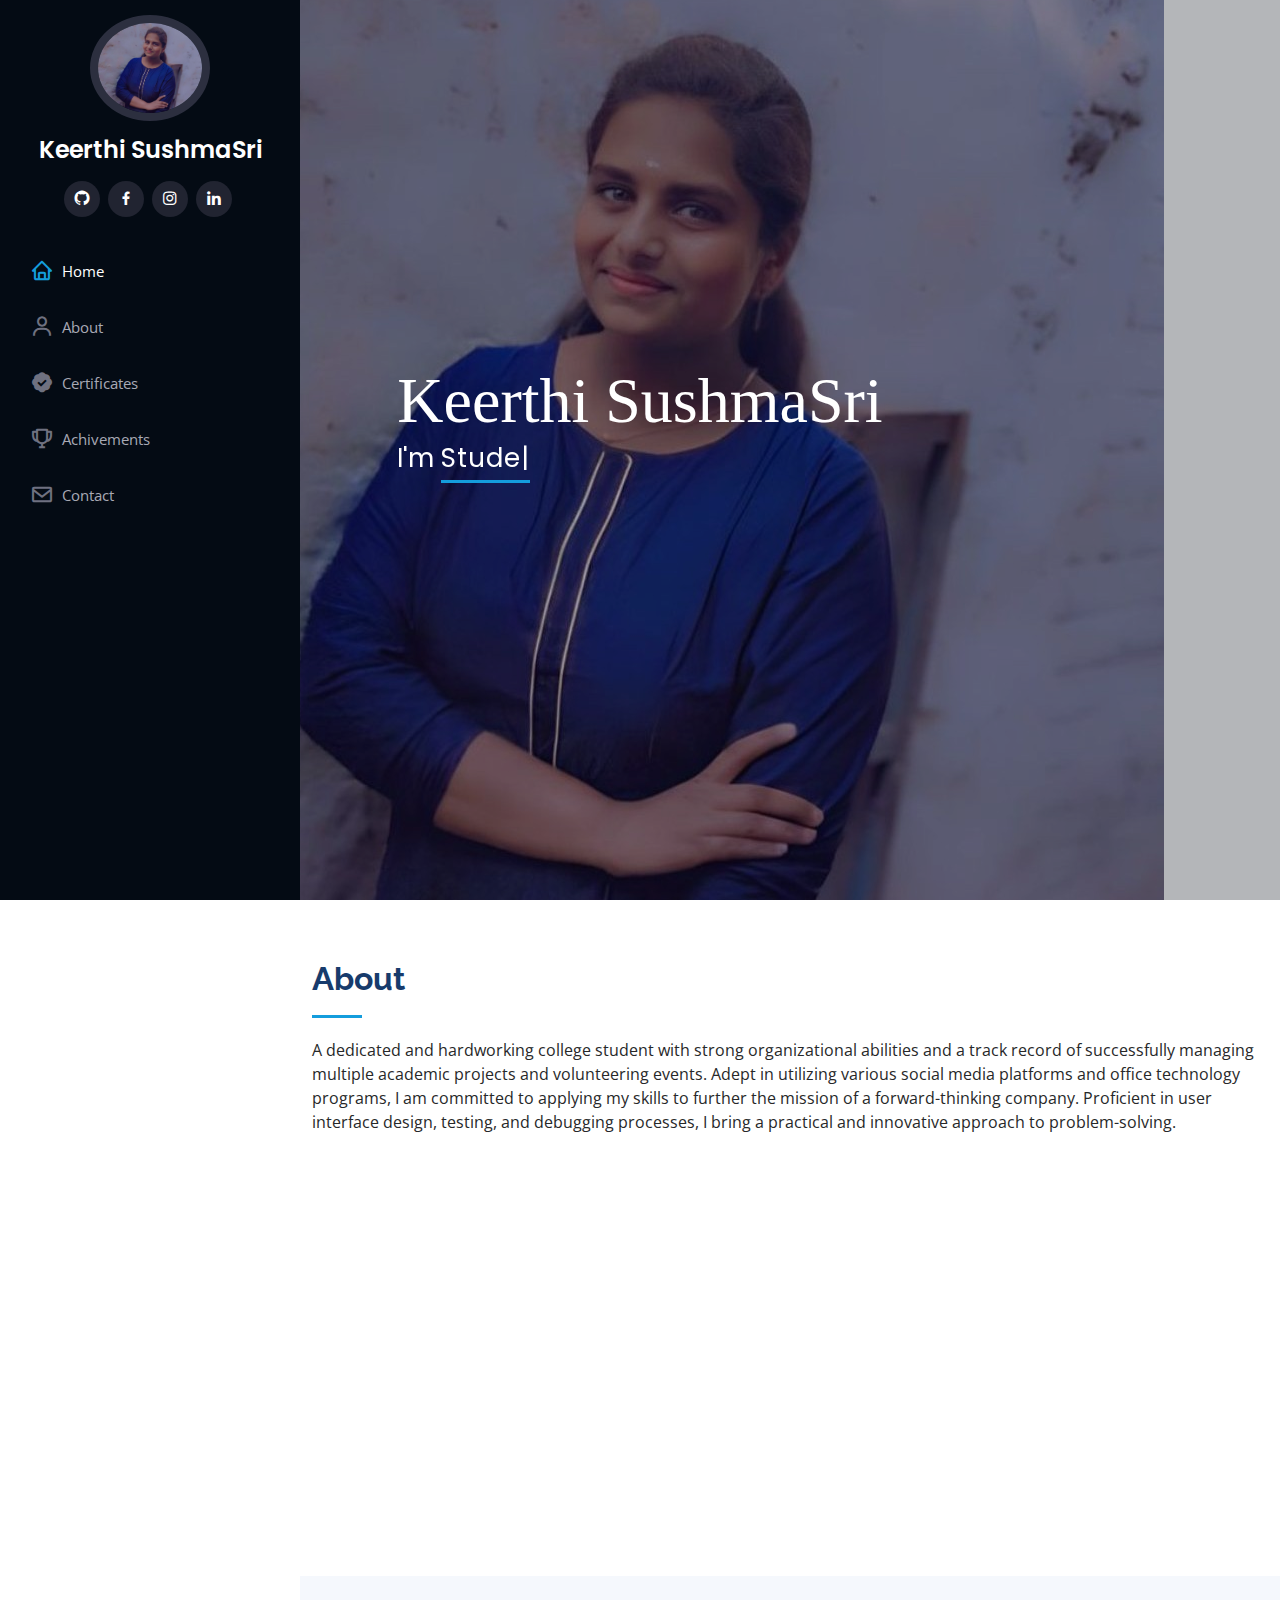
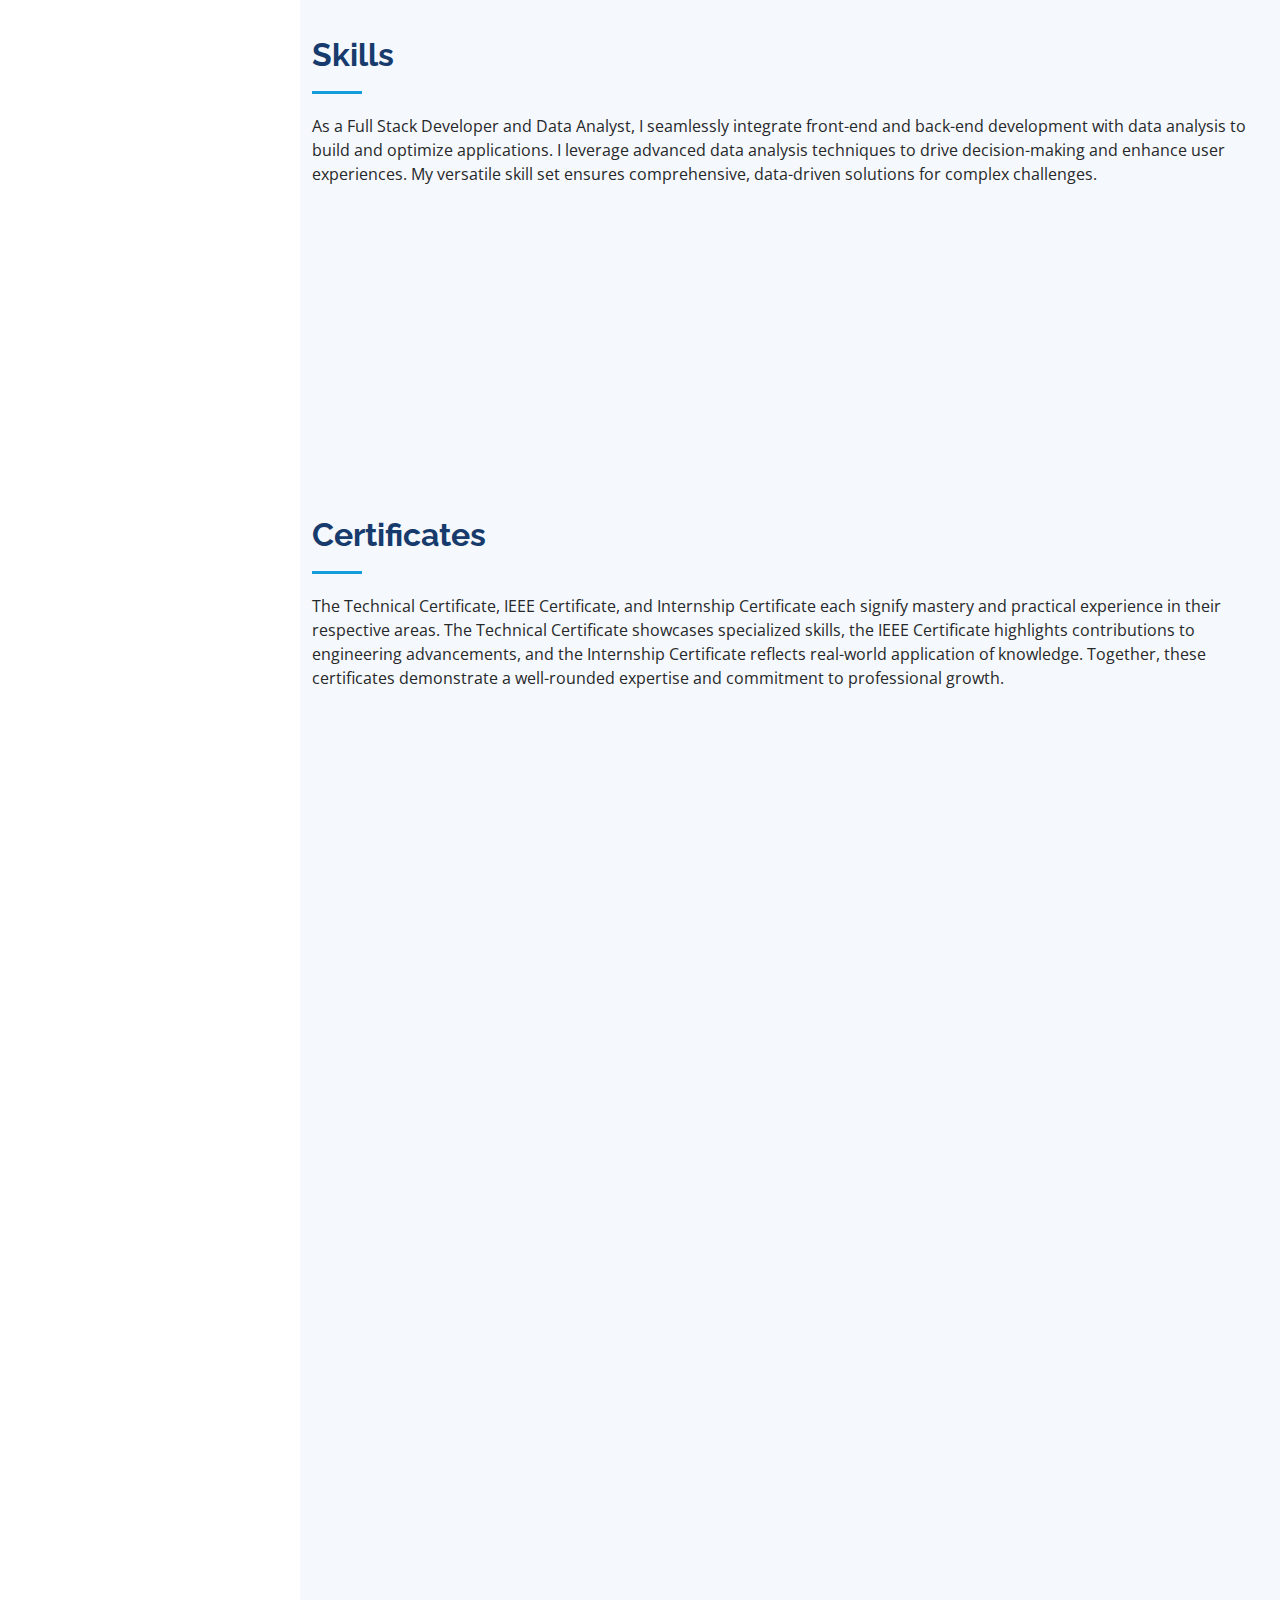
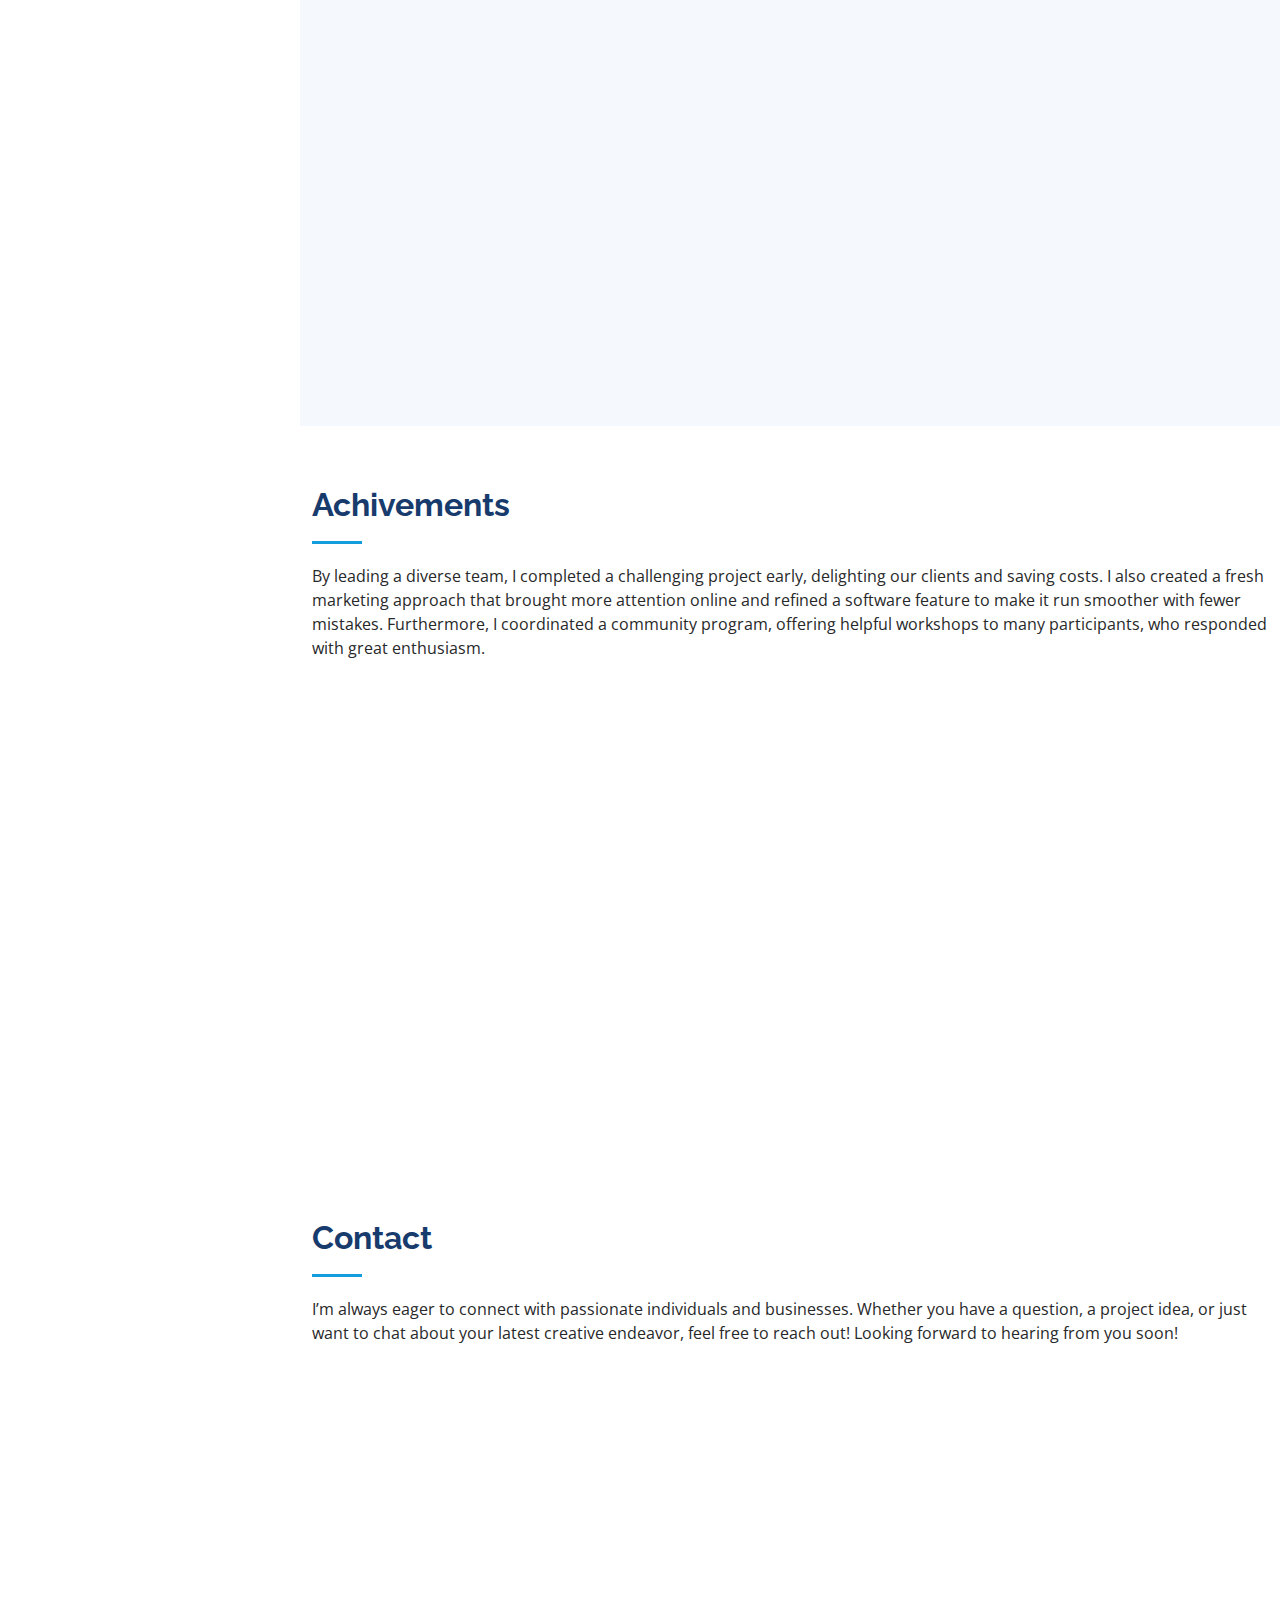
<file: PersonalPortfolio/index.html>
<!DOCTYPE html>
<html lang="en">

<head>
  <meta charset="utf-8">
  <meta content="width=device-width, initial-scale=1.0" name="viewport">

  <title>iPortfolio Bootstrap Template - Index</title>
  <meta content="" name="description">
  <meta content="" name="keywords">

  <!-- Favicons -->
  <link href="assets/img/favicon.png" rel="icon">
  <link href="assets/img/apple-touch-icon.png" rel="apple-touch-icon">

  <!-- Google Fonts -->
  <link href="https://fonts.googleapis.com/css?family=Open+Sans:300,300i,400,400i,600,600i,700,700i|Raleway:300,300i,400,400i,500,500i,600,600i,700,700i|Poppins:300,300i,400,400i,500,500i,600,600i,700,700i" rel="stylesheet">

  <!-- Vendor CSS Files -->
  <link href="assets/vendor/aos/aos.css" rel="stylesheet">
  <link href="assets/vendor/bootstrap/css/bootstrap.min.css" rel="stylesheet">
  <link href="assets/vendor/bootstrap-icons/bootstrap-icons.css" rel="stylesheet">
  <link href="assets/vendor/boxicons/css/boxicons.min.css" rel="stylesheet">
  <link href="assets/vendor/glightbox/css/glightbox.min.css" rel="stylesheet">
  <link href="assets/vendor/swiper/swiper-bundle.min.css" rel="stylesheet">

  <!-- Template Main CSS File -->
  <link href="assets/css/style.css" rel="stylesheet">

</head>

<body>

  <!-- ======= Mobile nav toggle button ======= -->
  <i class="bi bi-list mobile-nav-toggle d-xl-none"></i>

  <!-- ======= Header ======= -->
  <header id="header">
    <div class="d-flex flex-column">

      <div class="profile">
        <img src="assets/img/hero-bg.jpeg" alt="" class="img-fluid rounded-circle">
        <h1 class="text-light"><a href="index.html">Keerthi SushmaSri</a></h1>
        <div class="social-links mt-3 text-center">
          <a href="https://github.com/sushmasri4234" class="github"><i class="bx bxl-github"></i></a>
          <a href="https://m.facebook.com/profile.php?id=61559569904086&name=xhp_nt__fb__action__open_user
          " class="facebook"><i class="bx bxl-facebook"></i></a>
          <a href="https://www.instagram.com/selionophile_sush_/" class="instagram"><i class="bx bxl-instagram"></i></a>
          <a href="https://www.linkedin.com/in/keerthi-sushma-sri-69a522280/" class="linkedin"><i class="bx bxl-linkedin"></i></a>
        </div>
      </div>

      <nav id="navbar" class="nav-menu navbar">
        <ul>
          <li><a href="#hero" class="nav-link scrollto active"><i class="bx bx-home"></i> <span>Home</span></a></li>
          <li><a href="#about" class="nav-link scrollto"><i class="bx bx-user"></i> <span>About</span></a></li>
          <li><a href="#Certificates" class="nav-link scrollto"><i class="bx bxs-badge-check"></i> <span>Certificates</span></a></li>
          <li><a href="#Achivements" class="nav-link scrollto"><i class="bx bx-trophy"></i> <span>Achivements</span></a></li>
          <li><a href="#contact" class="nav-link scrollto"><i class="bx bx-envelope"></i> <span>Contact</span></a></li>
        </ul>
      </nav><!-- .nav-menu -->
    </div>
  </header><!-- End Header -->

  <!-- ======= Hero Section ======= -->
  <section id="hero" class="d-flex flex-column justify-content-center align-items-center">
    <div class="hero-container" data-aos="fade-in">
      <h1>Keerthi SushmaSri</h1>
      <p>I'm <span class="typed" data-typed-items=" Student , Designer, Freelancer, FullStack Developer"></span></p>
    </div>
  </section><!-- End Hero -->

  <main id="main">

    <!-- ======= About Section ======= -->
    <section id="about" class="about">
      <div class="container">

        <div class="section-title">
          <h2>About</h2>
          <p>A dedicated and hardworking college student with strong organizational abilities and a track record of successfully managing multiple academic projects and volunteering events. Adept in utilizing various social media platforms and office technology programs, I am committed to applying my skills to further the mission of a forward-thinking company. Proficient in user interface design, testing, and debugging processes, I bring a practical and innovative approach to problem-solving.</p>
        </div>

        <div class="row">
          <div class="col-lg-4" data-aos="fade-right">
            <img src="assets/img/sushma.jpg" class="img-fluid" alt="" width="170" height="50" >
          </div>
          <div class="col-lg-8 pt-4 pt-lg-0 content" data-aos="fade-left">
            <h3>FullStackDeveloper &amp; DataAnalyst.</h3>
            <p class="fst-italic">
              Full Stack Developer with a passion for Data Analysis, blending code and insights to create data-driven solutions.
            </p>
            <div class="row">
              <div class="col-lg-6">
                <ul>
                  <li><i class="bi bi-chevron-right"></i> <strong>Birthday:</strong> <span>26 september 2004</span></li>
                  <li><i class="bi bi-chevron-right"></i> <strong>Gender:</strong> <span>Female</span></li>
                  <li><i class="bi bi-chevron-right"></i> <strong>Phone:</strong> <span>+91 9390969901</span></li>
                  <li><i class="bi bi-chevron-right"></i> <strong>City:</strong> <span>Nidadavole, AndhraPradesh</span></li>
                </ul>
              </div>
              <div class="col-lg-6">
                <ul>
                  <li><i class="bi bi-chevron-right"></i> <strong>Age:</strong> <span>20</span></li>
                  <li><i class="bi bi-chevron-right"></i> <strong>Degree:</strong> <span>Bachelor</span></li>
                  <li><i class="bi bi-chevron-right"></i> <strong>Email:</strong> <span>keerthi.sush03@gmail.com</span></li>
                  <li><i class="bi bi-chevron-right"></i> <strong>Freelance:</strong> <span>Available</span></li>
                </ul>
              </div>
            </div>
            <p>
              Driven professional with expertise in user interface design, testing, and debugging. Dedicated to leveraging skills to advance the mission of forward-thinking companies. Renowned for a practical and innovative problem-solving approach.
            </p>
          </div>
        </div>

      </div>
    </section><!-- End About Section -->

   

    <!-- ======= Skills Section ======= -->
    <section id="skills" class="skills section-bg">
      <div class="container">

        <div class="section-title">
          <h2>Skills</h2>
          <p>As a Full Stack Developer and Data Analyst, I seamlessly integrate front-end and back-end development with data analysis to build and optimize applications. I leverage advanced data analysis techniques to drive decision-making and enhance user experiences. My versatile skill set ensures comprehensive, data-driven solutions for complex challenges.</p>
        </div>

        <div class="row skills-content">

          <div class="col-lg-6" data-aos="fade-up">

            <div class="progress">
              <span class="skill">HTML <i class="val">100%</i></span>
              <div class="progress-bar-wrap">
                <div class="progress-bar" role="progressbar" aria-valuenow="100" aria-valuemin="0" aria-valuemax="100"></div>
              </div>
            </div>

            <div class="progress">
              <span class="skill">CSS <i class="val">90%</i></span>
              <div class="progress-bar-wrap">
                <div class="progress-bar" role="progressbar" aria-valuenow="90" aria-valuemin="0" aria-valuemax="100"></div>
              </div>
            </div>

            <div class="progress">
              <span class="skill">JavaScript <i class="val">75%</i></span>
              <div class="progress-bar-wrap">
                <div class="progress-bar" role="progressbar" aria-valuenow="75" aria-valuemin="0" aria-valuemax="100"></div>
              </div>
            </div>

          </div>

          <div class="col-lg-6" data-aos="fade-up" data-aos-delay="100">

            <div class="progress">
              <span class="skill">PHP <i class="val">70%</i></span>
              <div class="progress-bar-wrap">
                <div class="progress-bar" role="progressbar" aria-valuenow="80" aria-valuemin="0" aria-valuemax="100"></div>
              </div>
            </div>

            <div class="progress">
              <span class="skill">Basic C<i class="val">90%</i></span>
              <div class="progress-bar-wrap">
                <div class="progress-bar" role="progressbar" aria-valuenow="90" aria-valuemin="0" aria-valuemax="100"></div>
              </div>
            </div>

            <div class="progress">
              <span class="skill">python<i class="val">75%</i></span>
              <div class="progress-bar-wrap">
                <div class="progress-bar" role="progressbar" aria-valuenow="55" aria-valuemin="0" aria-valuemax="100"></div>
              </div>
            </div>

          </div>

        </div>

      </div>
    </section><!-- End Skills Section -->

 

    <!-- ======= Certificates Section ======= -->
    <section id="Certificates" class="Certificates section-bg">
      <div class="container">

        <div class="section-title">
          <h2>Certificates</h2>
          <p>The Technical Certificate, IEEE Certificate, and Internship Certificate each signify mastery and practical experience in their respective areas. The Technical Certificate showcases specialized skills, the IEEE Certificate highlights contributions to engineering advancements, and the 
            Internship Certificate reflects real-world application of knowledge. Together, these certificates demonstrate a well-rounded expertise and commitment to professional growth.</p>
        </div>

        <div class="row" data-aos="fade-up">
          <div class="col-lg-12 d-flex justify-content-center">
            <ul id="Certificates-flters">
              <li data-filter="*" class="filter-active">All</li>
              <li data-filter=".filter-Technical">Technical</li>
              <li data-filter=".filter-IEEE">IEEE</li>
              <li data-filter=".filter-InternShip">InternShip</li>
            </ul>
          </div>
        </div>

        <div class="row Certificates-container" data-aos="fade-up" data-aos-delay="100">

          <div class="col-lg-4 col-md-6 Certificates-item filter-Technical">
            <div class="Certificates-wrap">
              <img src="assets/img/Certificates/Certificate-1.jpg" class="img-fluid" alt="">
              <div class="Certificates-links">
                <a href="assets/img/Certificates/Certificate-1.jpg" data-gallery="CertificatesGallery" class="Certificates-lightbox" title="Technical 1"><i class="bx bx-plus"></i></a>
              </div>
            </div>
          </div>

          <div class="col-lg-4 col-md-6 Certificates-item filter-InternShip">
            <div class="Certificates-wrap">
              <img src="assets/img/Certificates/Certificate-2.jpg" class="img-fluid" alt="">
              <div class="Certificates-links">
                <a href="assets/img/Certificates/Certificate-2.jpg" data-gallery="CertificatesGallery" class="Certificates-lightbox" title="InternShip 3"><i class="bx bx-plus"></i></a>
              </div>
            </div>
          </div>

          <div class="col-lg-4 col-md-6 Certificates-item filter-Technical">
            <div class="Certificates-wrap">
              <img src="assets/img/Certificates/Certificate-3.png" class="img-fluid" alt="">
              <div class="Certificates-links">
                <a href="assets/img/Certificates/Certificate-3.png" data-gallery="CertificatesGallery" class="Certificates-lightbox" title="Technical 2"><i class="bx bx-plus"></i></a>
              </div>
            </div>
          </div>

          <div class="col-lg-4 col-md-6 Certificates-item filter-IEEE">
            <div class="Certificates-wrap">
              <img src="assets/img/Certificates/Certificate-4.png" class="img-fluid" alt="">
              <div class="Certificates-links">
                <a href="assets/img/Certificates/Certificate-4.png" data-gallery="CertificatesGallery" class="Certificates-lightbox" title="IEEE 2"><i class="bx bx-plus"></i></a>
              </div>
            </div>
          </div>

          <div class="col-lg-4 col-md-6 Certificates-item filter-InternShip">
            <div class="Certificates-wrap">
              <img src="assets/img/Certificates/Certificate-5.png" class="img-fluid" alt="">
              <div class="Certificates-links">
                <a href="assets/img/Certificates/Certificate-5.png" data-gallery="CertificatesGallery" class="Certificates-lightbox" title="InternShip 2"><i class="bx bx-plus"></i></a>
              </div>
            </div>
          </div>

          <div class="col-lg-4 col-md-6 Certificates-item filter-Technical">
            <div class="Certificates-wrap">
              <img src="assets/img/Certificates/Certificate-6.png" class="img-fluid" alt="">
              <div class="Certificates-links">
                <a href="assets/img/Certificates/Certificate-6.png" data-gallery="CertificatesGallery" class="Certificates-lightbox" title="Technical 3"><i class="bx bx-plus"></i></a>
              </div>
            </div>
          </div>

          <div class="col-lg-4 col-md-6 Certificates-item filter-IEEE">
            <div class="Certificates-wrap">
              <img src="assets/img/Certificates/Certificate-7.jpg" class="img-fluid" alt="">
              <div class="Certificates-links">
                <a href="assets/img/Certificates/Certificate-7.jpg" data-gallery="CertificatesGallery" class="Certificates-lightbox" title="IEEE 1"><i class="bx bx-plus"></i></a>
              </div>
            </div>
          </div>

          <div class="col-lg-4 col-md-6 Certificates-item filter-IEEE">
            <div class="Certificates-wrap">
              <img src="assets/img/Certificates/Certificate-8.jpg" class="img-fluid" alt="">
              <div class="Certificates-links">
                <a href="assets/img/Certificates/Certificate-8.jpg" data-gallery="CertificatesGallery" class="Certificates-lightbox" title="IEEE 3"><i class="bx bx-plus"></i></a>
              </div>
            </div>
          </div>

          <div class="col-lg-4 col-md-6 Certificates-item filter-InternShip">
            <div class="Certificates-wrap">
              <img src="assets/img/Certificates/Certificate-9.jpg" class="img-fluid" alt="">
              <div class="Certificates-links">
                <a href="assets/img/Certificates/Certificate-9.jpg" data-gallery="CertificatesGallery" class="Certificates-lightbox" title="InternShip 3"><i class="bx bx-plus"></i></a>
              </div>
            </div>
          </div>

        </div>

      </div>
    </section><!--END OF Certificates Section -->

    <!-- ======= Achivements Section ======= -->
    <section id="Achivements" class="Achivements">
      <div class="container">

        <div class="section-title">
          <h2>Achivements</h2>
          <p>By leading a diverse team, I completed a challenging project early, delighting our clients and saving costs. I also created a fresh marketing approach that brought more attention online and refined a software feature to make it run smoother with fewer mistakes. Furthermore, I coordinated a community program, offering helpful workshops to many participants, who responded with great enthusiasm.</p>
        </div>

        <div class="row">
          <div class="col-lg-4 col-md-6 icon-box" data-aos="fade-up">
            <div class="icon"><i class="bx bx-trophy"></i></div>
            <h4 class="title"><a href="">Smart India Hackathon</a></h4>
            <p class="description">I participated in the Smart India Hackathon, successfully advancing to the internal college selections. This competition pushed me to innovate and collaborate with my peers, enhancing my problem-solving skills and fostering a spirit of teamwork .It was an enriching experience that allowed me to apply theoretical knowledge to practical challenges and grow both personally and professionally.</p>
          </div>
          <div class="col-lg-4 col-md-6 icon-box" data-aos="fade-up" data-aos-delay="100">
            <div class="icon"><i class="bx bx-trophy"></i></div>
            <h4 class="title"><a href="">IEEE Xtreme</a></h4>
            <p class="description">As an enthusiastic IEEE member actively participated in numerous events, most notably the IEEE Extreme Hackathon, where I achieved an impressive ranking of 3000 out of 80,000 participants. This experience has significantly sharpened my technical skills and showcased my ability to effectively tackle complex challenges in a competitive environment.</p>
          </div>
      </div>
    </section><!-- Achivements Section -->

   

    <!-- ======= Contact Section ======= -->
    <section id="contact" class="contact">
      <div class="container">

        <div class="section-title">
          <h2>Contact</h2>
          <p>I’m always eager to connect with passionate individuals and businesses. Whether you have a question, a project idea, or just want to chat about your latest creative endeavor, feel free to reach out!
            Looking forward to hearing from you soon!</p>
        </div>

        <div class="row" data-aos="fade-in">

          <div class="col-lg-5 d-flex align-items-stretch">
            <div class="info">
              <div class="address">
                <i class="bi bi-geo-alt"></i>
                <h4>Location:</h4>
                <p>Nidadavole, EastGodavari, AndhraPradesh</p>
              </div>

              <div class="email">
                <i class="bi bi-envelope"></i>
                <h4>Email:</h4>
                <p>keerthi.sush03@gmail.com</p>
              </div>

              <div class="phone">
                <i class="bi bi-phone"></i>
                <h4>Call:</h4>
                <p>+91 9390969901</p>
              </div>
              <iframe src="https://www.google.com/maps/embed?pb=!1m18!1m12!1m3!1d954.3474723158573!2d81.6738181601381!3d16.906049260500716!2m3!1f0!2f0!3f0!3m2!1i1024!2i768!4f13.1!3m3!1m2!1s0x3a37b136e6b7c985%3A0xc1b851ae1f65a29!2z4LC24LGN4LCw4LGAIOCwtuCxjeCwsOCxgCDgsLbgsY3gsLDgsYAg4LCo4LCC4LCX4LC-4LCy4LCu4LGN4LCuIOCwheCwruCxjeCwruCwteCwvuCwsOCwvyDgsKrgsYLgsLDgsL8g4LCX4LGB4LCh4LC_!5e0!3m2!1sen!2sin!4v1736327083525!5m2!1sen!2sin" width="600" height="450" style="border:0;" allowfullscreen="" loading="lazy" referrerpolicy="no-referrer-when-downgrade"></iframe>
            </div>

          </div>

          <div class="col-lg-7 mt-5 mt-lg-0 d-flex align-items-stretch">
            <form action="forms/contact.php" method="post" role="form" class="php-email-form">
              <div class="row">
                <div class="form-group col-md-6">
                  <label for="name">Your Name</label>
                  <input type="text" name="name" class="form-control" id="name" required>
                </div>
                <div class="form-group col-md-6">
                  <label for="name">Your Email</label>
                  <input type="email" class="form-control" name="email" id="email" required>
                </div>
              </div>
              <div class="form-group">
                <label for="name">Subject</label>
                <input type="text" class="form-control" name="subject" id="subject" required>
              </div>
              <div class="form-group">
                <label for="name">Message</label>
                <textarea class="form-control" name="message" rows="10" required></textarea>
              </div>
              <div class="my-3">
                <div class="loading">Loading</div>
                <div class="error-message"></div>
                <div class="sent-message">Your message has been sent. Thank you!</div>
              </div>
              <div class="text-center"><button type="submit">Send Message</button></div>
            </form>
          </div>

        </div>

      </div>
    </section><!-- End Contact Section -->

  </main><!-- End #main -->

 
  <a href="#" class="back-to-top d-flex align-items-center justify-content-center"><i class="bi bi-arrow-up-short"></i></a>

  <!-- Vendor JS Files -->
  <script src="assets/vendor/purecounter/purecounter_vanilla.js"></script>
  <script src="assets/vendor/aos/aos.js"></script>
  <script src="assets/vendor/bootstrap/js/bootstrap.bundle.min.js"></script>
  <script src="assets/vendor/glightbox/js/glightbox.min.js"></script>
  <script src="assets/vendor/isotope-layout/isotope.pkgd.min.js"></script>
  <script src="assets/vendor/swiper/swiper-bundle.min.js"></script>
  <script src="assets/vendor/typed.js/typed.min.js"></script>
  <script src="assets/vendor/waypoints/noframework.waypoints.js"></script>
  <script src="assets/vendor/php-email-form/validate.js"></script>

  <!-- Template Main JS File -->
  <script src="assets/js/main.js"></script>

</body>

</html>
</file>
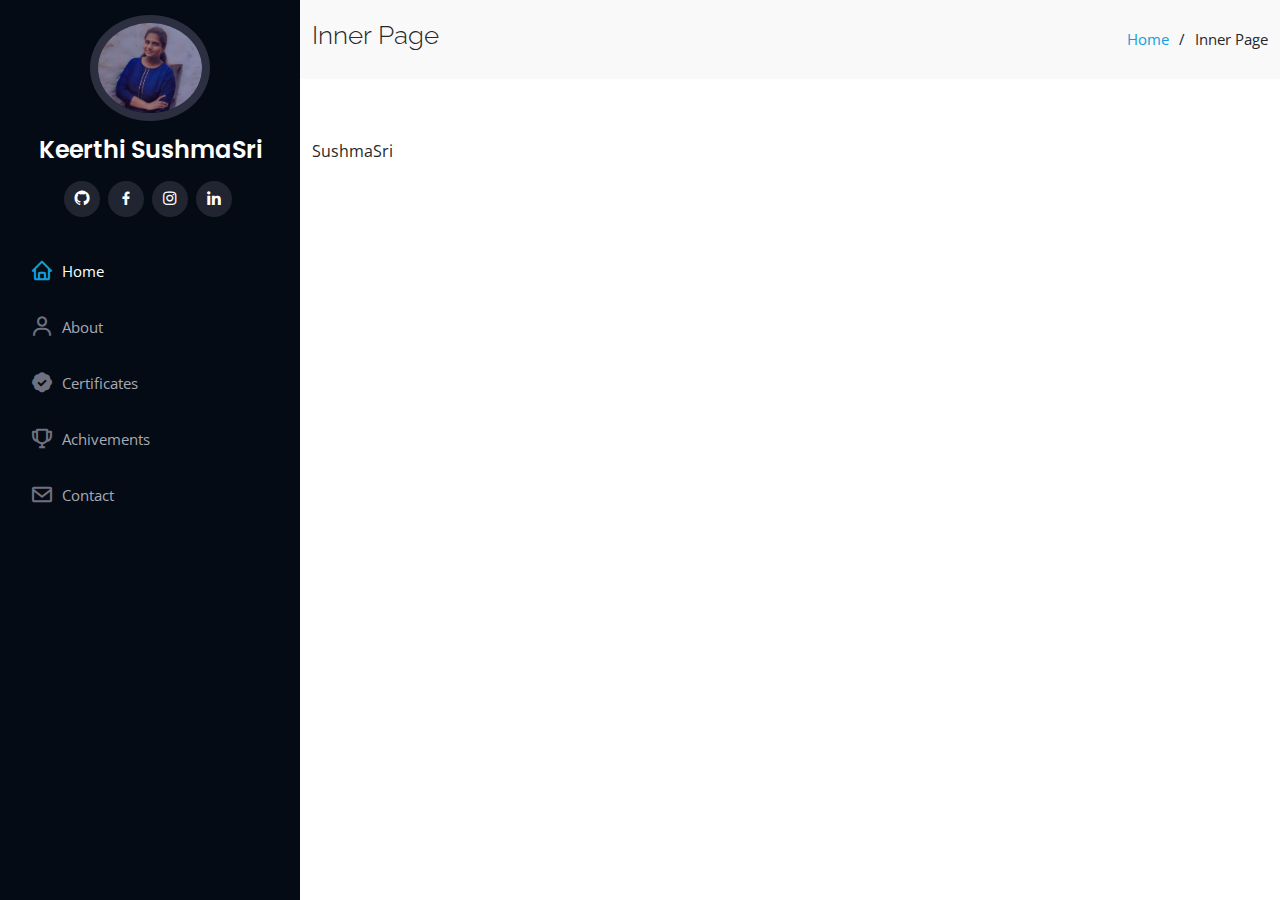
<file: PersonalPortfolio/inner-page.html>
<!DOCTYPE html>
<html lang="en">

<head>
  <meta charset="utf-8">
  <meta content="width=device-width, initial-scale=1.0" name="viewport">

  <title>Inner Page - iPortfolio Bootstrap Template</title>
  <meta content="" name="description">
  <meta content="" name="keywords">



  <!-- Google Fonts -->
  <link href="https://fonts.googleapis.com/css?family=Open+Sans:300,300i,400,400i,600,600i,700,700i|Raleway:300,300i,400,400i,500,500i,600,600i,700,700i|Poppins:300,300i,400,400i,500,500i,600,600i,700,700i" rel="stylesheet">

  <!-- Vendor CSS Files -->
  <link href="assets/vendor/aos/aos.css" rel="stylesheet">
  <link href="assets/vendor/bootstrap/css/bootstrap.min.css" rel="stylesheet">
  <link href="assets/vendor/bootstrap-icons/bootstrap-icons.css" rel="stylesheet">
  <link href="assets/vendor/boxicons/css/boxicons.min.css" rel="stylesheet">
  <link href="assets/vendor/glightbox/css/glightbox.min.css" rel="stylesheet">
  <link href="assets/vendor/swiper/swiper-bundle.min.css" rel="stylesheet">

  <!-- Template Main CSS File -->
  <link href="assets/css/style.css" rel="stylesheet">

</head>

<body>

  <!-- ======= Mobile nav toggle button ======= -->
  <i class="bi bi-list mobile-nav-toggle d-xl-none"></i>

  <!-- ======= Header ======= -->
  <header id="header">
    <div class="d-flex flex-column">

      <div class="profile">
        <img src="assets/img/hero-bg.jpeg" alt="" class="img-fluid rounded-circle">
        <h1 class="text-light"><a href="index.html">Keerthi SushmaSri</a></h1>
        <div class="social-links mt-3 text-center">
          <a href="https://github.com/sushmasri4234" class="github"><i class="bx bxl-github"></i></a>
          <a href="https://m.facebook.com/profile.php?id=61559569904086&name=xhp_nt__fb__action__open_user" class="facebook"><i class="bx bxl-facebook"></i></a>
          <a href="https://www.instagram.com/selionophile_sush_/" class="instagram"><i class="bx bxl-instagram"></i></a>
          <a href="https://www.linkedin.com/in/keerthi-sushma-sri-69a522280/" class="linkedin"><i class="bx bxl-linkedin"></i></a>
        </div>
      </div>

      <nav id="navbar" class="nav-menu navbar">
        <ul>
          <li><a href="#hero" class="nav-link scrollto active"><i class="bx bx-home"></i> <span>Home</span></a></li>
          <li><a href="#about" class="nav-link scrollto"><i class="bx bx-user"></i> <span>About</span></a></li>
          <li><a href="#Certificates" class="nav-link scrollto"><i class="bx bxs-badge-check"></i> <span>Certificates</span></a></li>
          <li><a href="#Achivements" class="nav-link scrollto"><i class="bx bx-trophy"></i> <span>Achivements</span></a></li>
          <li><a href="#contact" class="nav-link scrollto"><i class="bx bx-envelope"></i> <span>Contact</span></a></li>
        </ul>
      </nav><!-- .nav-menu -->
    </div>
  </header><!-- End Header --> 

  <main id="main">

    <!-- ======= Breadcrumbs ======= -->
    <section class="breadcrumbs">
      <div class="container">

        <div class="d-flex justify-content-between align-items-center">
          <h2>Inner Page</h2>
          <ol>
            <li><a href="index.html">Home</a></li>
            <li>Inner Page</li>
          </ol>
        </div>

      </div>
    </section><!-- End Breadcrumbs -->

    <section class="inner-page">
      <div class="container">
        <p>
          SushmaSri
        </p>
      </div>
    </section>

  </main><!-- End #main -->



  <a href="#" class="back-to-top d-flex align-items-center justify-content-center"><i class="bi bi-arrow-up-short"></i></a>

  <!-- Vendor JS Files -->
  <script src="assets/vendor/purecounter/purecounter_vanilla.js"></script>
  <script src="assets/vendor/aos/aos.js"></script>
  <script src="assets/vendor/bootstrap/js/bootstrap.bundle.min.js"></script>
  <script src="assets/vendor/glightbox/js/glightbox.min.js"></script>
  <script src="assets/vendor/isotope-layout/isotope.pkgd.min.js"></script>
  <script src="assets/vendor/swiper/swiper-bundle.min.js"></script>
  <script src="assets/vendor/typed.js/typed.min.js"></script>
  <script src="assets/vendor/waypoints/noframework.waypoints.js"></script>
  <script src="assets/vendor/php-email-form/validate.js"></script>

  <!-- Template Main JS File -->
  <script src="assets/js/main.js"></script>

</body>

</html>
</file>
<file: PersonalPortfolio/assets/css/style.css>
/*--------------------------------------------------------------
# General
--------------------------------------------------------------*/
body {
  font-family: "Open Sans", sans-serif;
  color: #272829;
}

a {
  color: #149ddd;
  text-decoration: none;
}

a:hover {
  color: #37b3ed;
  text-decoration: none;
}

h1,
h2,
h3,
h4,
h5,
h6 {
  font-family: "Raleway", sans-serif;
}

/*--------------------------------------------------------------
# Back to top button
--------------------------------------------------------------*/
.back-to-top {
  position: fixed;
  visibility: hidden;
  opacity: 0;
  right: 15px;
  bottom: 15px;
  z-index: 996;
  background: #149ddd;
  width: 40px;
  height: 40px;
  border-radius: 50px;
  transition: all 0.4s;
}

.back-to-top i {
  font-size: 28px;
  color: #fff;
  line-height: 0;
}

.back-to-top:hover {
  background: #2eafec;
  color: #fff;
}

.back-to-top.active {
  visibility: visible;
  opacity: 1;
}

/*--------------------------------------------------------------
# Header
--------------------------------------------------------------*/
#header {
  position: fixed;
  top: 0;
  left: 0;
  bottom: 0;
  width: 300px;
  transition: all ease-in-out 0.5s;
  z-index: 9997;
  transition: all 0.5s;
  padding: 0 15px;
  background: #040b14;
  overflow-y: auto;
}

#header .profile img {
  margin: 15px auto;
  display: block;
  width: 120px;
  border: 8px solid #2c2f3f;
}

#header .profile h1 {
  font-size: 24px;
  margin: 0;
  padding: 0;
  font-weight: 600;
  -moz-text-align-last: center;
  text-align-last: center;
  font-family: "Poppins", sans-serif;
}

#header .profile h1 a,
#header .profile h1 a:hover {
  color: #fff;
  text-decoration: none;
}

#header .profile .social-links a {
  font-size: 18px;
  display: inline-block;
  background: #212431;
  color: #fff;
  line-height: 1;
  padding: 8px 0;
  margin-right: 4px;
  border-radius: 50%;
  text-align: center;
  width: 36px;
  height: 36px;
  transition: 0.3s;
}

#header .profile .social-links a:hover {
  background: #149ddd;
  color: #fff;
  text-decoration: none;
}

#main {
  margin-left: 300px;
}

@media (max-width: 1199px) {
  #header {
    left: -300px;
  }

  #main {
    margin-left: 0;
  }
}

/*--------------------------------------------------------------
# Navigation Menu
--------------------------------------------------------------*/
/* Desktop Navigation */
.nav-menu {
  padding: 30px 0 0 0;
}

.nav-menu * {
  margin: 0;
  padding: 0;
  list-style: none;
}

.nav-menu>ul>li {
  position: relative;
  white-space: nowrap;
}

.nav-menu a,
.nav-menu a:focus {
  display: flex;
  align-items: center;
  color: #a8a9b4;
  padding: 12px 15px;
  margin-bottom: 8px;
  transition: 0.3s;
  font-size: 15px;
}

.nav-menu a i,
.nav-menu a:focus i {
  font-size: 24px;
  padding-right: 8px;
  color: #6f7180;
}

.nav-menu a:hover,
.nav-menu .active,
.nav-menu .active:focus,
.nav-menu li:hover>a {
  text-decoration: none;
  color: #fff;
}

.nav-menu a:hover i,
.nav-menu .active i,
.nav-menu .active:focus i,
.nav-menu li:hover>a i {
  color: #149ddd;
}

/* Mobile Navigation */
.mobile-nav-toggle {
  position: fixed;
  right: 15px;
  top: 15px;
  z-index: 9998;
  border: 0;
  font-size: 24px;
  transition: all 0.4s;
  outline: none !important;
  background-color: #149ddd;
  color: #fff;
  width: 40px;
  height: 40px;
  display: inline-flex;
  align-items: center;
  justify-content: center;
  line-height: 0;
  border-radius: 50px;
  cursor: pointer;
}

.mobile-nav-active {
  overflow: hidden;
}

.mobile-nav-active #header {
  left: 0;
}

/*--------------------------------------------------------------
# Hero Section
--------------------------------------------------------------*/
#hero {
  width: 100%;
  height: 100vh;
  background: url("../img/hero-bg.jpeg") center;
  
  background-size: auto;
  background-repeat: no-repeat;
}

#hero:before {
  content: "";
  background: rgba(5, 13, 24, 0.3);
  position: absolute;
  bottom: 0;
  top: 0;
  left: 0;
  right: 0;
  z-index: 1;
}

#hero .hero-container {
  position: relative;
  z-index: 2;
  min-width: 300px;
}

#hero h1 {
  font-family: Georgia, 'Times New Roman', Times, serif;
  margin: 0 0 10px 0;
  font-size: 64px;
  font-weight: 500;
  line-height: 56px;
  color: #fff;
}

#hero p {
  color: #fff;
  margin-bottom: 50px;
  font-size: 26px;
  font-family: "Poppins", sans-serif;
}

#hero p span {
  color: #fff;
  padding-bottom: 4px;
  letter-spacing: 1px;
  border-bottom: 3px solid #149ddd;
}

@media (min-width: 1024px) {
  #hero {
    background-attachment: fixed;
  }
}

@media (max-width: 768px) {
  #hero h1 {
    font-size: 28px;
    line-height: 36px;
  }

  #hero h2 {
    font-size: 18px;
    line-height: 24px;
    margin-bottom: 30px;
  }
}

/*--------------------------------------------------------------
# Sections General
--------------------------------------------------------------*/
section {
  padding: 60px 0;
  overflow: hidden;
}

.section-bg {
  background: #f5f8fd;
}

.section-title {
  padding-bottom: 30px;
}

.section-title h2 {
  font-size: 32px;
  font-weight: bold;
  margin-bottom: 20px;
  padding-bottom: 20px;
  position: relative;
  color: #173b6c;
}

.section-title h2::after {
  content: "";
  position: absolute;
  display: block;
  width: 50px;
  height: 3px;
  background: #149ddd;
  bottom: 0;
  left: 0;
}

.section-title p {
  margin-bottom: 0;
}

/*--------------------------------------------------------------
# About
--------------------------------------------------------------*/
.about .content h3 {
  font-weight: 700;
  font-size: 26px;
  color: #173b6c;
}

.about .content ul {
  list-style: none;
  padding: 0;
}

.about .content ul li {
  margin-bottom: 20px;
  display: flex;
  align-items: center;
}

.about .content ul strong {
  margin-right: 10px;
}

.about .content ul i {
  font-size: 16px;
  margin-right: 5px;
  color: #149ddd;
  line-height: 0;
}

.about .content p:last-child {
  margin-bottom: 0;
}

/*--------------------------------------------------------------
# skills
--------------------------------------------------------------*/
.skills .progress {
  height: 60px;
  display: block;
  background: none;
  border-radius: 0;
}

.skills .progress .skill {
  padding: 0;
  margin: 0 0 6px 0;
  text-transform: uppercase;
  display: block;
  font-weight: 600;
  font-family: "Poppins", sans-serif;
  color: #050d18;
}

.skills .progress .skill .val {
  float: right;
  font-style: normal;
}

.skills .progress-bar-wrap {
  background: #dce8f8;
  height: 10px;
}

.skills .progress-bar {
  width: 1px;
  height: 10px;
  transition: 0.9s;
  background-color: #149ddd;
}

/*--------------------------------------------------------------
# Certifiates
--------------------------------------------------------------*/
.Certificates .Certificates-item {
  margin-bottom: 30px;
}

.Certificates #Certificates-flters {
  padding: 0;
  margin: 0 auto 35px auto;
  list-style: none;
  text-align: center;
  background: #fff;
  border-radius: 50px;
  padding: 2px 15px;
}

.Certificates #Certificates-flters li {
  cursor: pointer;
  display: inline-block;
  padding: 10px 15px 8px 15px;
  font-size: 14px;
  font-weight: 600;
  line-height: 1;
  text-transform: uppercase;
  color: #272829;
  margin-bottom: 5px;
  transition: all 0.3s ease-in-out;
}

.Certificates #Certificates-flters li:hover,
.Certificates #Certificates-filters li.filter-active {
  color: #149ddd;
}

.Certificates #Certificates-flters li:last-child {
  margin-right: 0;
}

.Certificates .Certificates-wrap {
  transition: 0.3s;
  position: relative;
  overflow: hidden;
  z-index: 1;
}

.Certificates .Certificates::before {
  content: "";
  background: rgba(255, 255, 255, 0.5);
  position: absolute;
  left: 0;
  right: 0;
  top: 0;
  bottom: 0;
  transition: all ease-in-out 0.3s;
  z-index: 2;
  opacity: 0;
}

.Certificates .Certificates-wrap .Certificates-links {
  opacity: 1;
  left: 0;
  right: 0;
  bottom: -60px;
  z-index: 3;
  position: absolute;
  transition: all ease-in-out 0.3s;
  display: flex;
  justify-content: center;
}

.Certificates .Certificates-wrap .Certificates-links a {
  color: #fff;
  font-size: 28px;
  text-align: center;
  background: rgba(20, 157, 221, 0.75);
  transition: 0.3s;
  width: 50%;
}

.Certificates .Certificates-wrap .Certificates-links a:hover {
  background: rgba(20, 157, 221, 0.95);
}

.Certificates .Certificates-wrap .Certificates-links a+a {
  border-left: 1px solid #37b3ed;
}

.Certificates .Certificates-wrap:hover::before {
  top: 0;
  left: 0;
  right: 0;
  bottom: 0;
  opacity: 1;
}

.Certificates .Certificates-wrap:hover .Certificates-links {
  opacity: 1;
  bottom: 0;
}



/*--------------------------------------------------------------
# Achivements
--------------------------------------------------------------*/
.Achivements .icon-box {
  margin-bottom: 20px;
}

.Achivements .icon {
  float: left;
  display: flex;
  align-items: center;
  justify-content: center;
  width: 54px;
  height: 54px;
  background: #149ddd;
  border-radius: 50%;
  transition: 0.5s;
  border: 1px solid #149ddd;
}

.Achivements .icon i {
  color: #fff;
  font-size: 24px;
  line-height: 0;
}

.Achivements .icon-box:hover .icon {
  background: #fff;
}

.Achivements .icon-box:hover .icon i {
  color: #149ddd;
}

.Achivements .title {
  margin-left: 80px;
  font-weight: 700;
  margin-bottom: 15px;
  font-size: 18px;
}

.Achivements .title a {
  color: #343a40;
}

.Achivements .title a:hover {
  color: #149ddd;
}

.Achivements .description {
  margin-left: 80px;
  line-height: 24px;
  font-size: 14px;
}


/*--------------------------------------------------------------
# Contact
--------------------------------------------------------------*/
.contact {
  padding-bottom: 130px;
}

.contact .info {
  padding: 30px;
  background: #fff;
  width: 100%;
  box-shadow: 0 0 24px 0 rgba(0, 0, 0, 0.12);
}

.contact .info i {
  font-size: 20px;
  color: #149ddd;
  float: left;
  width: 44px;
  height: 44px;
  background: #dff3fc;
  display: flex;
  justify-content: center;
  align-items: center;
  border-radius: 50px;
  transition: all 0.3s ease-in-out;
}

.contact .info h4 {
  padding: 0 0 0 60px;
  font-size: 22px;
  font-weight: 600;
  margin-bottom: 5px;
  color: #050d18;
}

.contact .info p {
  padding: 0 0 10px 60px;
  margin-bottom: 20px;
  font-size: 14px;
  color: #173b6c;
}

.contact .info .email p {
  padding-top: 5px;
}

.contact .info .social-links {
  padding-left: 60px;
}

.contact .info .social-links a {
  font-size: 18px;
  display: inline-block;
  background: #333;
  color: #fff;
  line-height: 1;
  padding: 8px 0;
  border-radius: 50%;
  text-align: center;
  width: 36px;
  height: 36px;
  transition: 0.3s;
  margin-right: 10px;
}

.contact .info .social-links a:hover {
  background: #149ddd;
  color: #fff;
}

.contact .info .email:hover i,
.contact .info .address:hover i,
.contact .info .phone:hover i {
  background: #149ddd;
  color: #fff;
}

.contact .php-email-form {
  width: 100%;
  padding: 30px;
  background: #fff;
  box-shadow: 0 0 24px 0 rgba(0, 0, 0, 0.12);
}

.contact .php-email-form .form-group {
  padding-bottom: 8px;
}

.contact .php-email-form .validate {
  display: none;
  color: red;
  margin: 0 0 15px 0;
  font-weight: 400;
  font-size: 13px;
}

.contact .php-email-form .error-message {
  display: none;
  color: #fff;
  background: #ed3c0d;
  text-align: left;
  padding: 15px;
  font-weight: 600;
}

.contact .php-email-form .error-message br+br {
  margin-top: 25px;
}

.contact .php-email-form .sent-message {
  display: none;
  color: #fff;
  background: #18d26e;
  text-align: center;
  padding: 15px;
  font-weight: 600;
}

.contact .php-email-form .loading {
  display: none;
  background: #fff;
  text-align: center;
  padding: 15px;
}

.contact .php-email-form .loading:before {
  content: "";
  display: inline-block;
  border-radius: 50%;
  width: 24px;
  height: 24px;
  margin: 0 10px -6px 0;
  border: 3px solid #18d26e;
  border-top-color: #eee;
  -webkit-animation: animate-loading 1s linear infinite;
  animation: animate-loading 1s linear infinite;
}

.contact .php-email-form .form-group {
  margin-bottom: 15px;
}

.contact .php-email-form label {
  padding-bottom: 8px;
}

.contact .php-email-form input,
.contact .php-email-form textarea {
  border-radius: 0;
  box-shadow: none;
  font-size: 14px;
}

.contact .php-email-form input {
  height: 44px;
}

.contact .php-email-form textarea {
  padding: 10px 15px;
}

.contact .php-email-form button[type=submit] {
  background: #149ddd;
  border: 0;
  padding: 10px 24px;
  color: #fff;
  transition: 0.4s;
  border-radius: 4px;
}

.contact .php-email-form button[type=submit]:hover {
  background: #37b3ed;
}

@-webkit-keyframes animate-loading {
  0% {
    transform: rotate(0deg);
  }

  100% {
    transform: rotate(360deg);
  }
}

@keyframes animate-loading {
  0% {
    transform: rotate(0deg);
  }

  100% {
    transform: rotate(360deg);
  }
}

/*--------------------------------------------------------------
# Breadcrumbs
--------------------------------------------------------------*/
.breadcrumbs {
  padding: 20px 0;
  background: #f9f9f9;
}

.breadcrumbs h2 {
  font-size: 26px;
  font-weight: 300;
}

.breadcrumbs ol {
  display: flex;
  flex-wrap: wrap;
  list-style: none;
  padding: 0;
  margin: 0;
  font-size: 15px;
}

.breadcrumbs ol li+li {
  padding-left: 10px;
}

.breadcrumbs ol li+li::before {
  display: inline-block;
  padding-right: 10px;
  color: #0e2442;
  content: "/";
}

@media (max-width: 768px) {
  .breadcrumbs .d-flex {
    display: block !important;
  }

  .breadcrumbs ol {
    display: block;
  }

  .breadcrumbs ol li {
    display: inline-block;
  }
}
</file>
